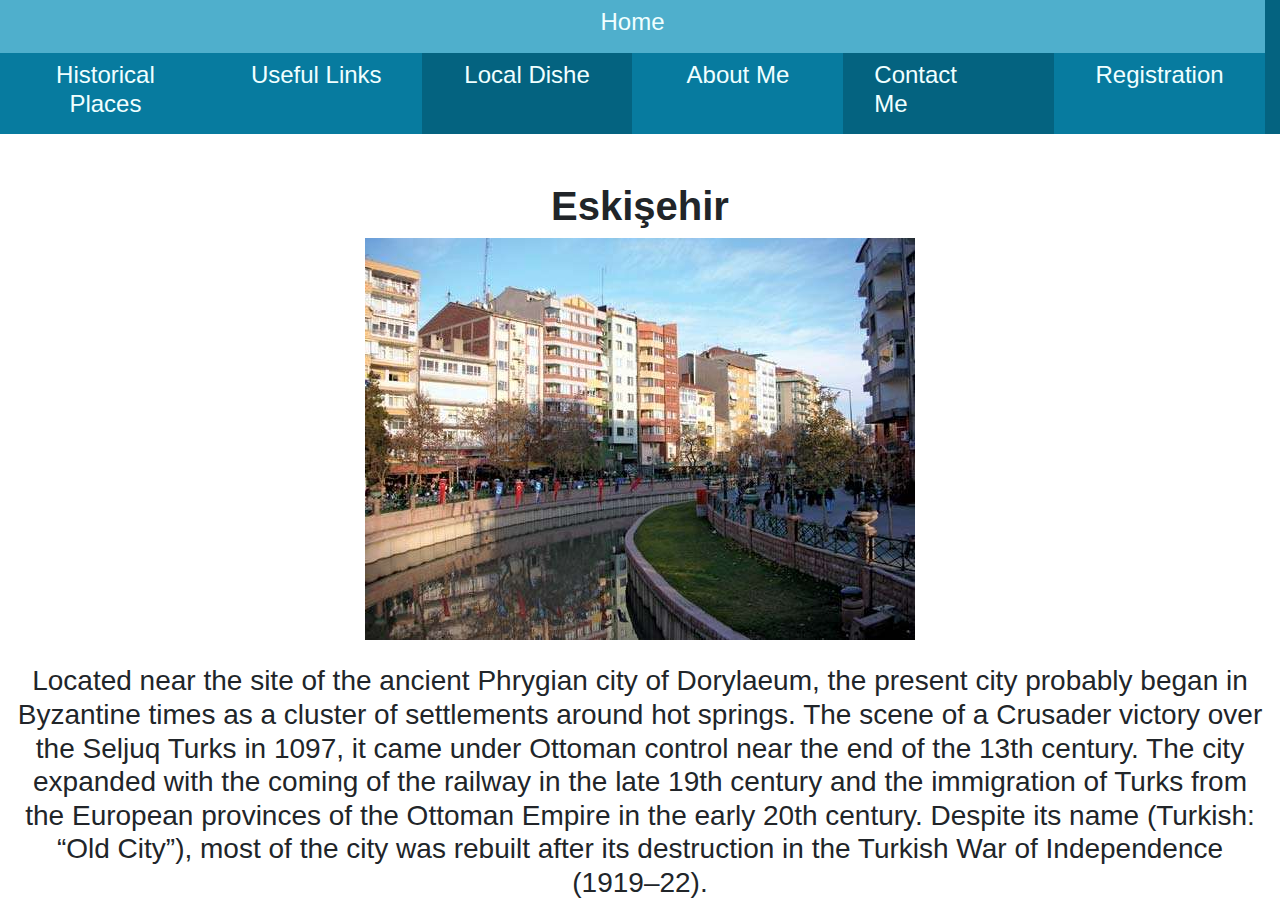
<file: index.html>
<html lang="en">

<head>
    <meta charset="utf-8">
    <link rel="stylesheet" href="styles.css" type="text/css">
    <meta name="viewport" content="width=device-width, initial-scale=1, shrink-to-fit=no">
    <link rel="stylesheet" href="bootstrap.min.css">

    <title>Eskişehir</title>
</head>

<body>

    <ul class="nav container col-sm-12" id="bgColor">
        <li class="container  nav-item col-sm-12 " id="bgColor3">
            <a class="nav-link" href="index.html"><h4 id="textDec">Home</h4></a>
        </li>
        <li class="nav-item col-sm-2" id="bgColor2">
            <a class="nav-link" href="historicalplaces.html"><h4 id="textDec">Historical Places</h4></a>
        </li>
                  <li class="nav-item col-sm-2" id="bgColor2">
                   <a class="nav-link" href="usefullinks.html"><h4 id="textDec">Useful Links</h4></a>
        </li>
           <li class="nav-item col-sm-2">
               <a class="nav-link" href="localdishes.html"><h4 id="textDec">Local Dishe</h4></a>
        </li>
           <li class="nav-item col-sm-2" id="bgColor2">
               <a class="nav-link" href="aboutme.html"><h4 id="textDec">About Me</h4></a>
        </li>
       <li class="nav-item col-sm-2">
           <a class="nav-link col-sm-2" href="contactme.html"><h4 id="textDec">Contact Me</h4></a>
        </li>
       
               <li class="nav-item col-sm-2" id="bgColor2">
                   <a class="nav-link" href="registration.html"><h4 id="textDec">Registration</h4></a>
        </li>
    </ul>
    <br>
    <br>
    <div class="container col-sm-12 col-xs-8" id="cen">
        <h1><strong>Eskişehir</strong></h1>
        <img src="images/esk.jpg" alt="Eskisehir">
         <br>
         <br>
          <h3>
        Located near the site of the ancient Phrygian city of Dorylaeum, the present city probably began in Byzantine times as a cluster of settlements around hot springs. The scene of a Crusader victory over the Seljuq Turks in 1097, it came under Ottoman control near the end of the 13th century. The city expanded with the coming of the railway in the late 19th century and the immigration of Turks from the European provinces of the Ottoman Empire in the early 20th century. Despite its name (Turkish: “Old City”), most of the city was rebuilt after its destruction in the Turkish War of Independence (1919–22).
    </h3>
    </div>
    

</body>

</html>
</file>
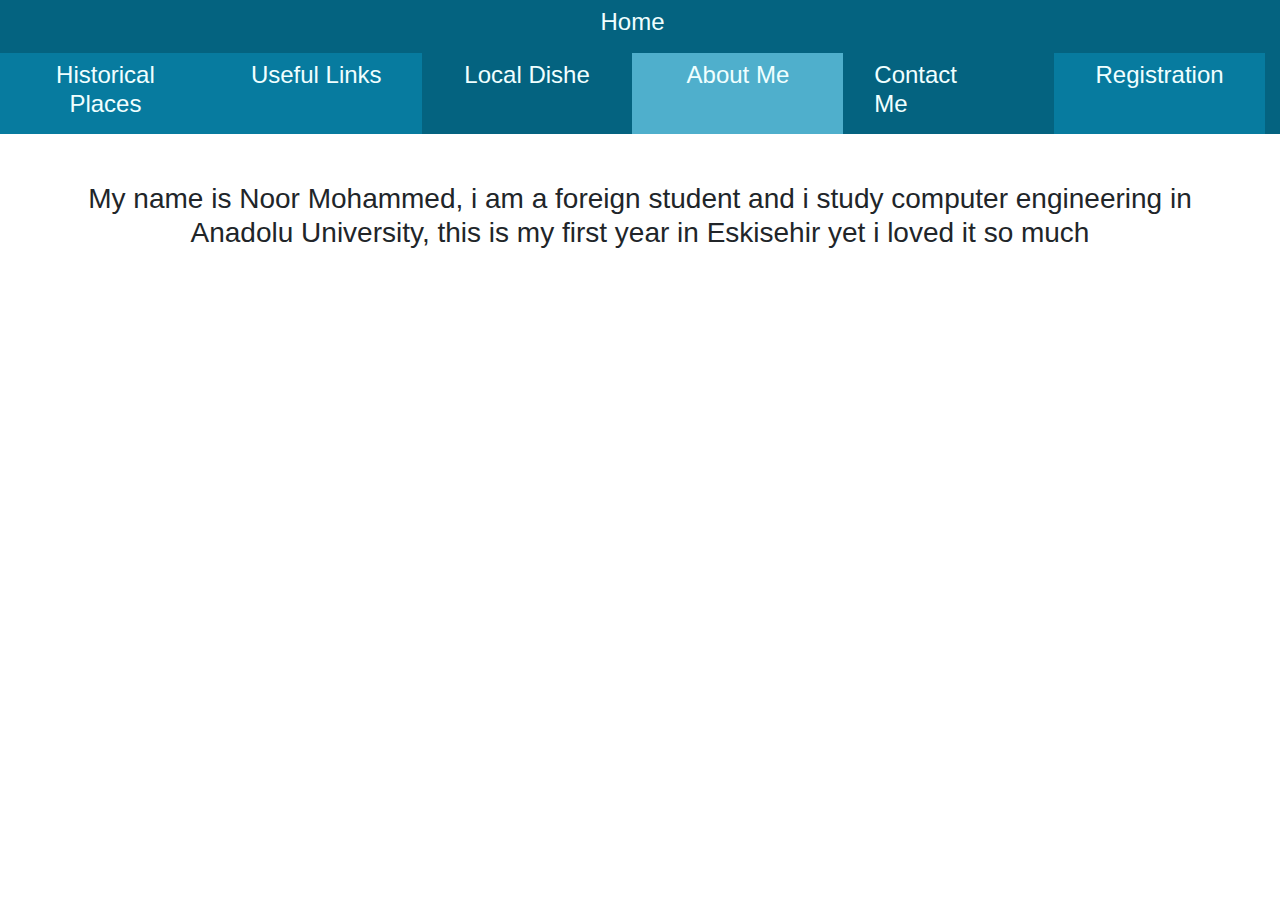
<file: aboutme.html>
<html lang="en">

<head>
    <meta charset="utf-8">
    <link rel="stylesheet" href="styles.css" type="text/css">
    <meta name="viewport" content="width=device-width, initial-scale=1, shrink-to-fit=no">
    <link rel="stylesheet" href="bootstrap.min.css">

    <title>Eskişehir</title>
</head>

<body>

    <ul class="nav container col-sm-12" id="bgColor">
        <li class="container  nav-item col-sm-12 " id="bgColor">
            <a class="nav-link" href="index.html"><h4 id="textDec">Home</h4></a>
        </li>
        <li class="nav-item col-sm-2" id="bgColor2">
            <a class="nav-link" href="historicalplaces.html"><h4 id="textDec">Historical Places</h4></a>
            
        </li>
               <li class="nav-item col-sm-2" id="bgColor2">
                   <a class="nav-link" href="usefullinks.html"><h4 id="textDec">Useful Links</h4></a>
        </li>
           <li class="nav-item col-sm-2">
               <a class="nav-link" href="localdishes.html"><h4 id="textDec">Local Dishe</h4></a>
        </li>
           <li class="nav-item col-sm-2" id="bgColor3">
               <a class="nav-link" href="aboutme.html"><h4 id="textDec">About Me</h4></a>
        </li>
       <li class="nav-item col-sm-2">
           <a class="nav-link col-sm-2" href="contactme.html"><h4 id="textDec">Contact Me</h4></a>
        </li>
          
               <li class="nav-item col-sm-2" id="bgColor2">
                   <a class="nav-link" href="registration.html"><h4 id="textDec">Registration</h4></a>
        </li>
    </ul>
    <br>
    <br>
     <div class="container">
      <h3 id="cen">
        My name is Noor Mohammed, i am a foreign student and i study computer engineering in Anadolu University, this is my first year in Eskisehir yet i loved it so much
    </h3>
    </div>

    

</body>

</html>
</file>
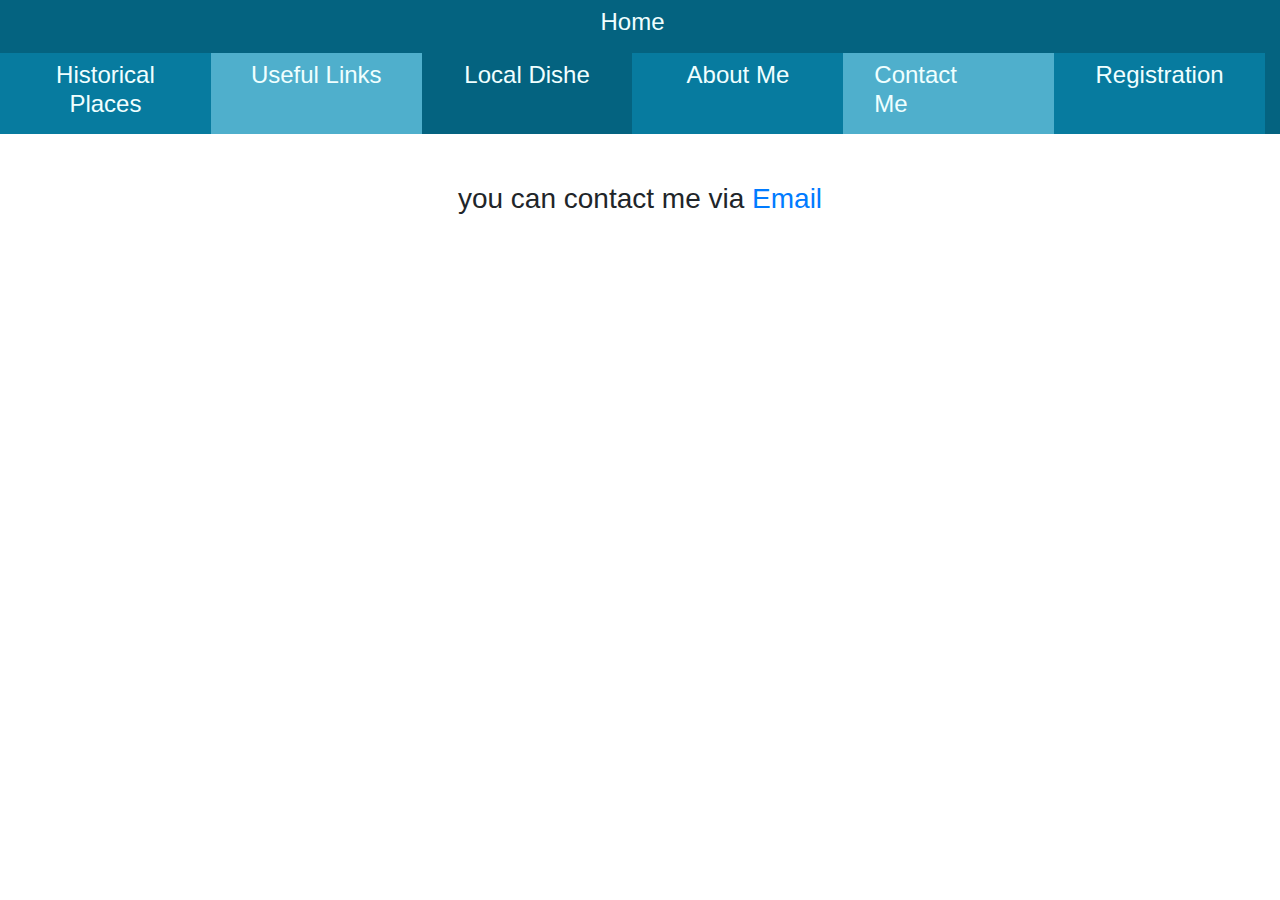
<file: contactme.html>
<html lang="en">

<head>
    <meta charset="utf-8">
    <link rel="stylesheet" href="styles.css" type="text/css">
    <meta name="viewport" content="width=device-width, initial-scale=1, shrink-to-fit=no">
    <link rel="stylesheet" href="bootstrap.min.css">

    <title>Eskişehir</title>
</head>

<body>

    <ul class="nav container col-sm-12" id="bgColor">
        <li class="container  nav-item col-sm-12 " id="bgColor">
            <a class="nav-link" href="index.html">
                <h4 id="textDec">Home</h4>
            </a>
        </li>
        <li class="nav-item col-sm-2" id="bgColor2">
            <a class="nav-link" href="historicalplaces.html">
                <h4 id="textDec">Historical Places</h4>
            </a>
        </li>
        <li class="nav-item col-sm-2" id="bgColor3">
            <a class="nav-link" href="usefullinks.html">
                <h4 id="textDec">Useful Links</h4>
            </a>
        </li>
        <li class="nav-item col-sm-2">
            <a class="nav-link" href="localdishes.html">
                <h4 id="textDec">Local Dishe</h4>
            </a>
        </li>
        <li class="nav-item col-sm-2" id="bgColor2">
            <a class="nav-link" href="aboutme.html">
                <h4 id="textDec">About Me</h4>
            </a>
        </li>
        <li class="nav-item col-sm-2" id="bgColor3">
            <a class="nav-link col-sm-2" href="contactme.html">
                <h4 id="textDec">Contact Me</h4>
            </a>
        </li>

        <li class="nav-item col-sm-2" id="bgColor2">
            <a class="nav-link" href="registration.html">
                <h4 id="textDec">Registration</h4>
            </a>
        </li>
    </ul>
    <br>
    <br>
    <div class="container col-sm-12 col-xs-8" id="cen">
        <h3> you can contact me via <a href="mailto:nourm@anadolu.edu.tr">Email</a></h3>
    </div>


</body>

</html>
</file>
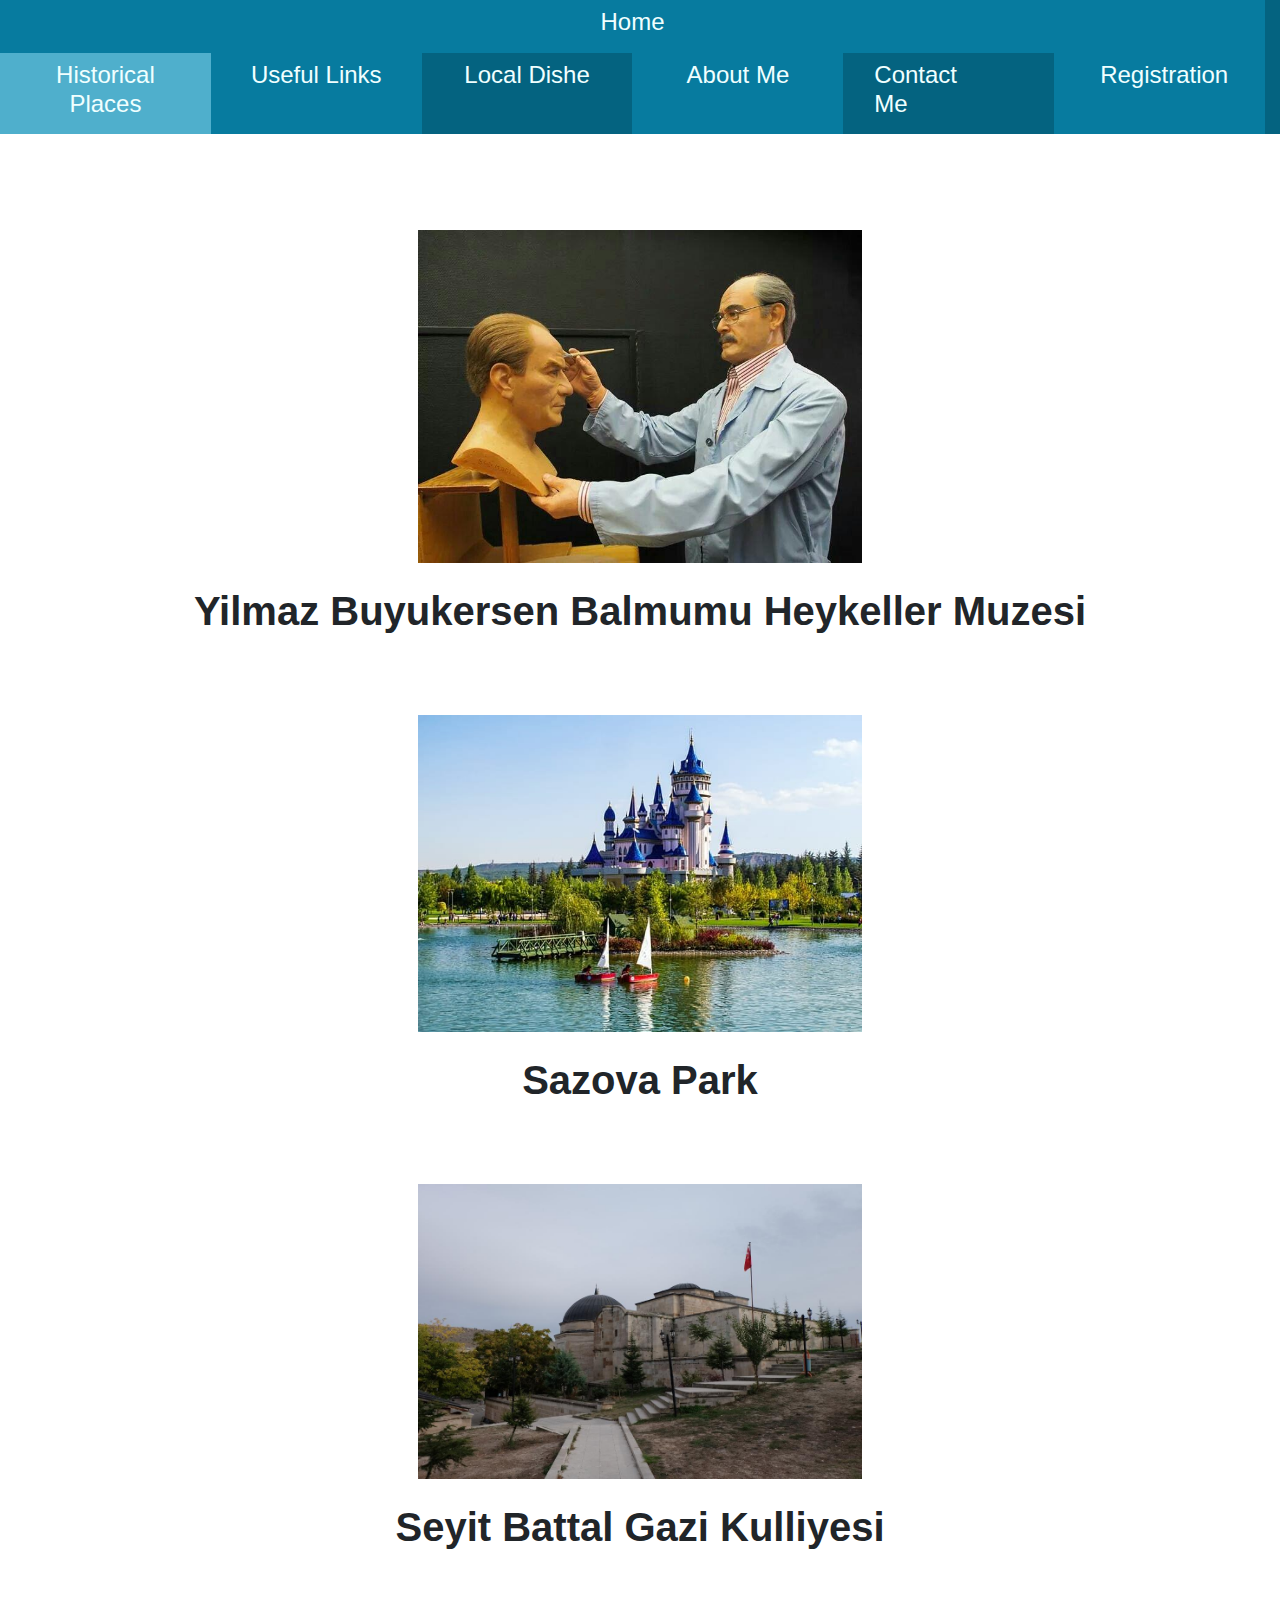
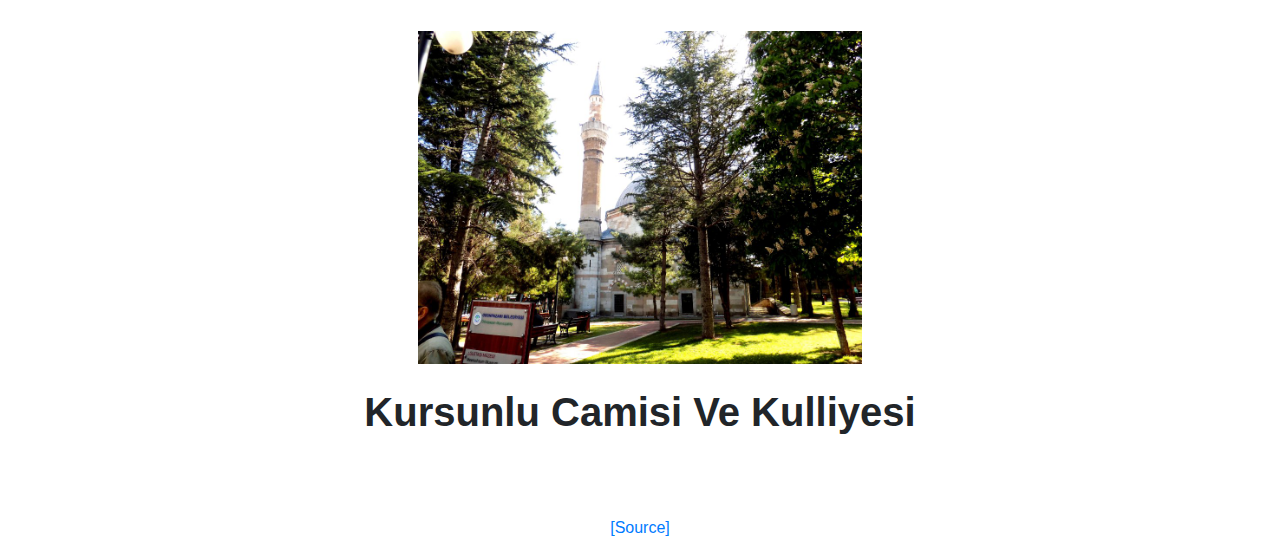
<file: historicalplaces.html>
<html lang="en">

<head>
    <meta charset="utf-8">
    <link rel="stylesheet" href="styles.css" type="text/css">
    <meta name="viewport" content="width=device-width, initial-scale=1, shrink-to-fit=no">
    <link rel="stylesheet" href="bootstrap.min.css">

    <title>Eskişehir</title>
</head>

<body>

    <ul class="nav container col-sm-12" id="bgColor">
        <li class="container  nav-item col-sm-12 " id="bgColor2">
            <a class="nav-link" href="index.html"><h4 id="textDec">Home</h4></a>
        </li>
        <li class="nav-item col-sm-2" id="bgColor3">
            <a class="nav-link" href="historicalplaces.html"><h4 id="textDec">Historical Places</h4></a>
        </li>
                  <li class="nav-item col-sm-2" id="bgColor2">
                   <a class="nav-link" href="usefullinks.html"><h4 id="textDec">Useful Links</h4></a>
        </li>
           <li class="nav-item col-sm-2">
               <a class="nav-link" href="localdishes.html"><h4 id="textDec">Local Dishe</h4></a>
        </li>
           <li class="nav-item col-sm-2" id="bgColor2">
               <a class="nav-link" href="aboutme.html"><h4 id="textDec">About Me</h4></a>
        </li>
       <li class="nav-item col-sm-2">
           <a class="nav-link col-sm-2" href="contactme.html"><h4 id="textDec">Contact Me</h4></a>
        </li>
       
               <li class="nav-item col-sm-2" id="bgColor2">
                   <a class="nav-link" href="registration.html"><h4 class="col-sm-2 col-xs-12" id="textDec">Registration</h4></a>
        </li>
    </ul>
    <br>
    <br>
    <br>
    <br>
    <div class="container" id="cen">
    <div>
        <img src="images/hp1.jpg" alt="Eskisehir" width="40%">
    </div>
    <br>
    <h1>
        <strong>Yilmaz Buyukersen Balmumu Heykeller Muzesi</strong>
    </h1>
    <br>
    <br>
    <br>
    <div>
        <img src="images/hp2.jpg" alt="Eskisehir" width="40%">
    </div>
    <br>
    <h1>
        <strong>Sazova Park</strong>
    </h1>
    <br>
    <br>
    <br>
    <div>
        <img src="images/hp3.jpg" alt="Eskisehir" width="40%">
    </div>
    <br>
    <h1 >
        <strong>Seyit Battal Gazi Kulliyesi</strong>
    </h1>
    <br>
    <br>
    <br>
    <div>
        <img src="images/hp4.jpg" alt="Eskisehir" width="40%">
    </div>
    <br>
    <h1 >
        <strong>Kursunlu Camisi Ve Kulliyesi</strong>
    </h1>
    <br>
    <br>
    <br>
    <div>
        <a href="https://www.tripadvisor.com/Attractions-g319806-Activities-Eskisehir_Eskisehir_Province.html" target="_blank">[Source]</a>
    </div>
    
</div>
</body>

</html>
</file>
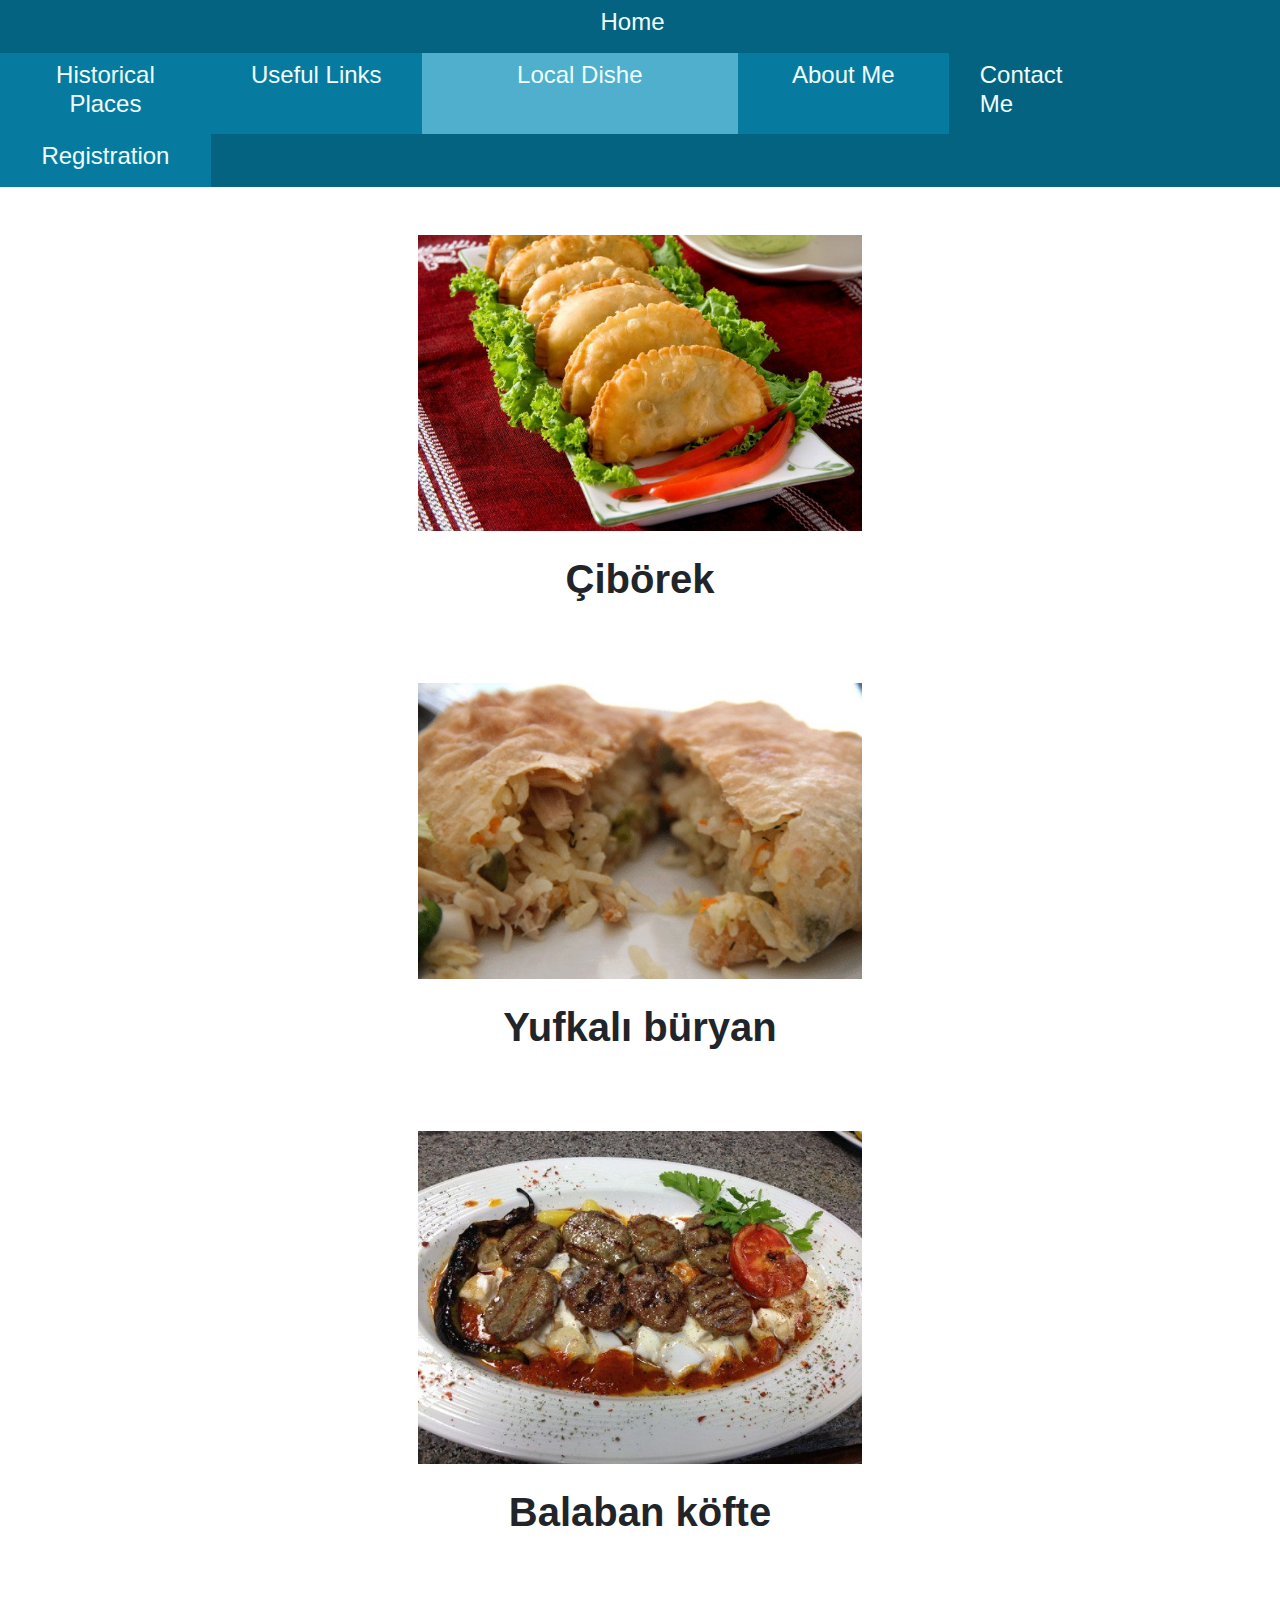
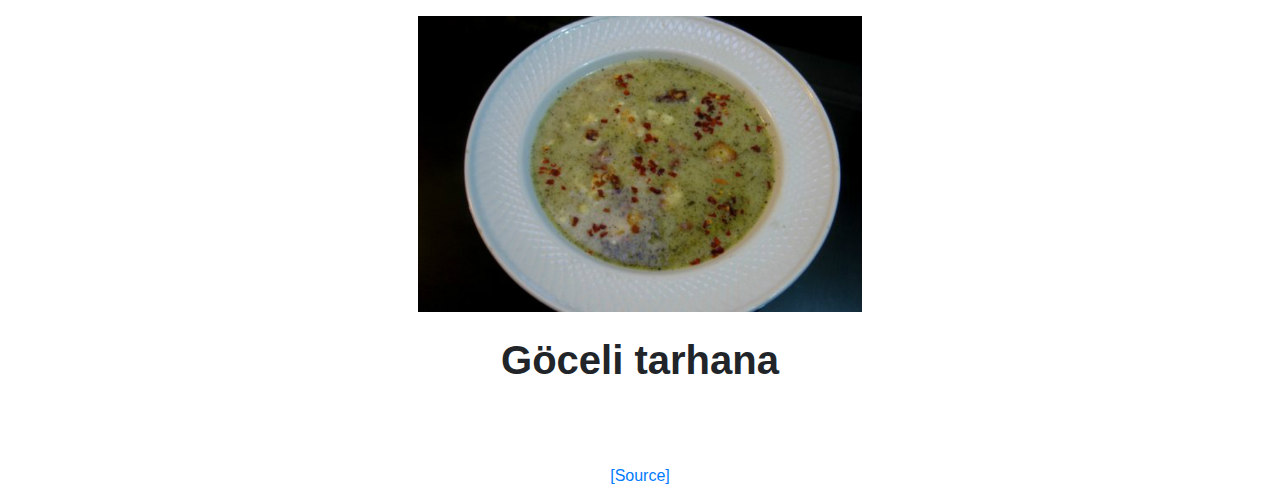
<file: localdishes.html>
<html lang="en">

<head>
    <meta charset="utf-8">
    <link rel="stylesheet" href="styles.css" type="text/css">
    <meta name="viewport" content="width=device-width, initial-scale=1, shrink-to-fit=no">
    <link rel="stylesheet" href="bootstrap.min.css">

    <title>Eskişehir</title>
</head>

<body>

    <ul class="nav container col-sm-12" id="bgColor">
        <li class="container  nav-item col-sm-12 " id="bgColor">
            <a class="nav-link" href="index.html"><h4 id="textDec">Home</h4></a>
        </li>
        <li class="nav-item col-sm-2" id="bgColor2">
            <a class="nav-link" href="historicalplaces.html"><h4 id="textDec">Historical Places</h4></a>
        </li>
                 <li class="nav-item col-sm-2" id="bgColor2">
                   <a class="nav-link" href="usefullinks.html"><h4 id="textDec">Useful Links</h4></a>
        </li>
           <li class="nav-item col-sm-3" id="bgColor3">
               <a class="nav-link" href="localdishes.html"><h4 id="textDec">Local Dishe</h4></a>
        </li>
           <li class="nav-item col-sm-2" id="bgColor2">
               <a class="nav-link" href="aboutme.html"><h4 id="textDec">About Me</h4></a>
        </li>
       <li class="nav-item col-sm-2">
           <a class="nav-link col-sm-2" href="contactme.html"><h4 id="textDec">Contact Me</h4></a>
        </li>
        
               <li class="nav-item col-sm-2" id="bgColor2">
                   <a class="nav-link" href="registration.html"><h4 id="textDec">Registration</h4></a>
        </li>
    </ul>
    <br>
    <br>
    <div class="container" id="cen">
  <div>
      <img src="images/ciborek.jpg" alt="Eskisehir" width="40%">
    </div>
    <br>
    <h1>
      <strong>Çibörek</strong>
    </h1>
    <br>
    <br>
    <br><div>
      <img src="images/yufakli.jpg" alt="Eskisehir" width="40%">
    </div>
    <br>
    <h1>
      <strong>Yufkalı büryan</strong>
    </h1>
    <br>
    <br>
    <br><div style="text-align:center">
      <img src="images/kofte.jpg" alt="Eskisehir" width="40%">
    </div>
    <br>
    <h1 >
      <strong>Balaban köfte</strong>
    </h1>
    <br>
    <br>
    <br><div style="text-align:center">
      <img src="images/tarhana.jpg" alt="Eskisehir" width="40%">
    </div>
    <br>
    <h1 >
      <strong>Göceli tarhana</strong>
    </h1>
    <br>
    <br>
    <br>
    <div style="text-align:center">
        <a  href="https://yemek.com/eskisehir-yemekleri/" target="_blank">[Source]</a>
    </div>


    </div>

</body>

</html>
</file>
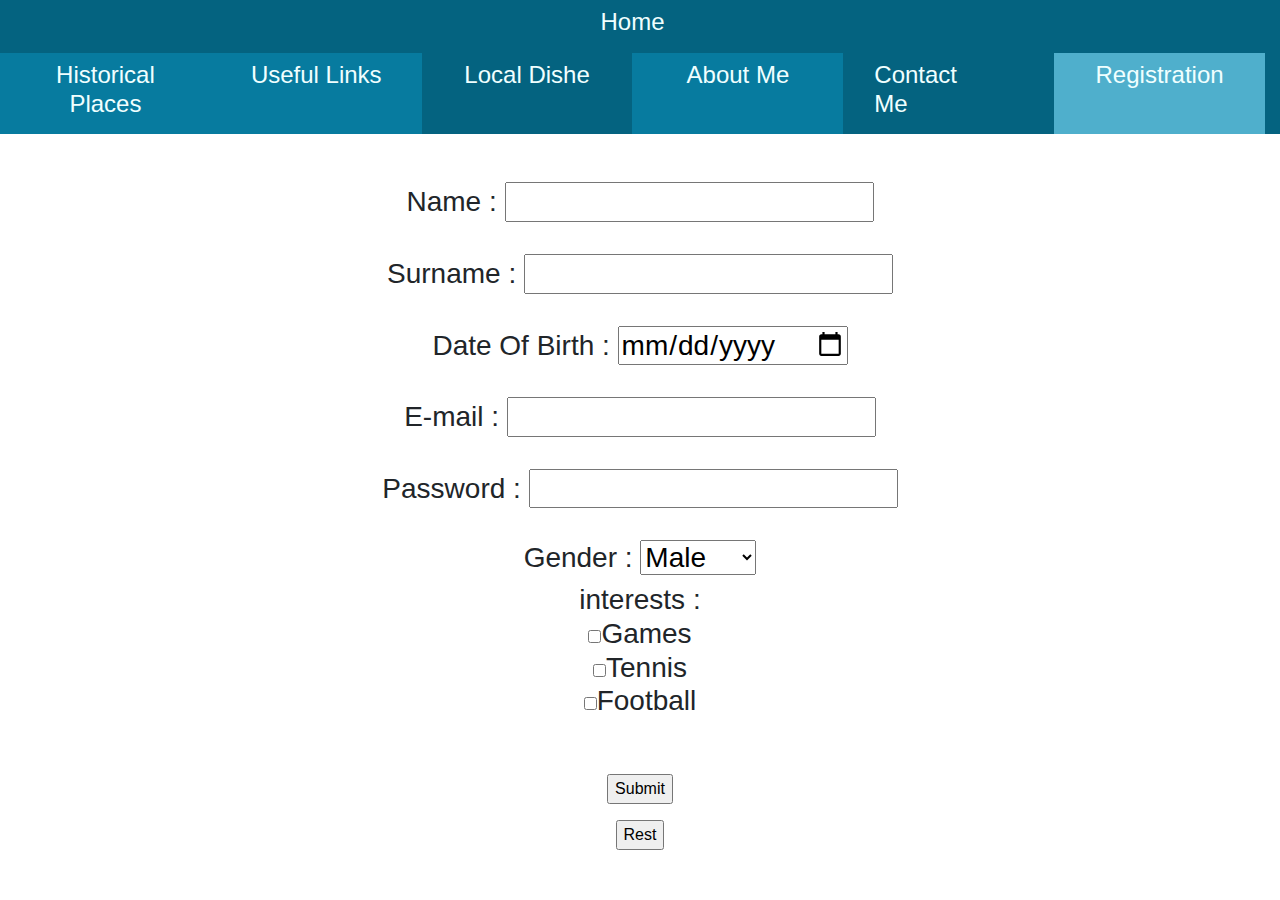
<file: registration.html>
<html lang="en">

<head>
    <meta charset="utf-8">
    <link rel="stylesheet" href="styles.css" type="text/css">
    <meta name="viewport" content="width=device-width, initial-scale=1, shrink-to-fit=no">
    <link rel="stylesheet" href="bootstrap.min.css">

    <title>Eskişehir</title>
</head>

<body>

    <ul class="nav container col-sm-12" id="bgColor">
        <li class="container  nav-item col-sm-12 " id="bgColor">
            <a class="nav-link" href="index.html"><h4 id="textDec">Home</h4></a>
        </li>
        <li class="nav-item col-sm-2" id="bgColor2">
            <a class="nav-link" href="historicalplaces.html"><h4 id="textDec">Historical Places</h4></a>
        </li>
                  <li class="nav-item col-sm-2" id="bgColor2">
                   <a class="nav-link" href="usefullinks.html"><h4 id="textDec">Useful Links</h4></a>
        </li>
           <li class="nav-item col-sm-2">
               <a class="nav-link" href="localdishes.html"><h4 id="textDec">Local Dishe</h4></a>
        </li>
           <li class="nav-item col-sm-2" id="bgColor2">
               <a class="nav-link" href="aboutme.html"><h4 id="textDec">About Me</h4></a>
        </li>
       <li class="nav-item col-sm-2">
           <a class="nav-link col-sm-2" href="contactme.html"><h4 id="textDec">Contact Me</h4></a>
        </li>
       
               <li class="nav-item col-sm-2" id="bgColor3">
                   <a class="nav-link" href="registration.html"><h4 id="textDec">Registration</h4></a>
        </li>
    </ul>
    <br>
    <br>
    <div class="container col-sm-12 col-xs-8" id="cen">
                
        <h3 >Name : <input type="text"></h3>
        <br>
        <h3>Surname : <input type="text"></h3>
        <br>
        <h3>Date Of Birth : <input type="date"></h3>
        <br>
        <h3 >E-mail : <input type="text"></h3>
        <br>
        <h3 >Password : <input type="password"></h3>
        <br>
        <h3 >Gender : <select> <option value="Male">Male</option>  <option value="Female">Female</option> </select> </h3>
        <h3 >interests :<br><input name="int"type="checkbox">Games<br><input name="int" type="checkbox">Tennis<br><input name="int" type="checkbox">Football</h3>
        <br>

        <br>
        <div>
          <form action="submitregistration.html" method="get"> <input  type="submit"></form>
          <form action="registration.html" method="get"> <input type="submit" value="Rest"> </form>
        </div>


    </div>
    

</body>

</html>
</file>
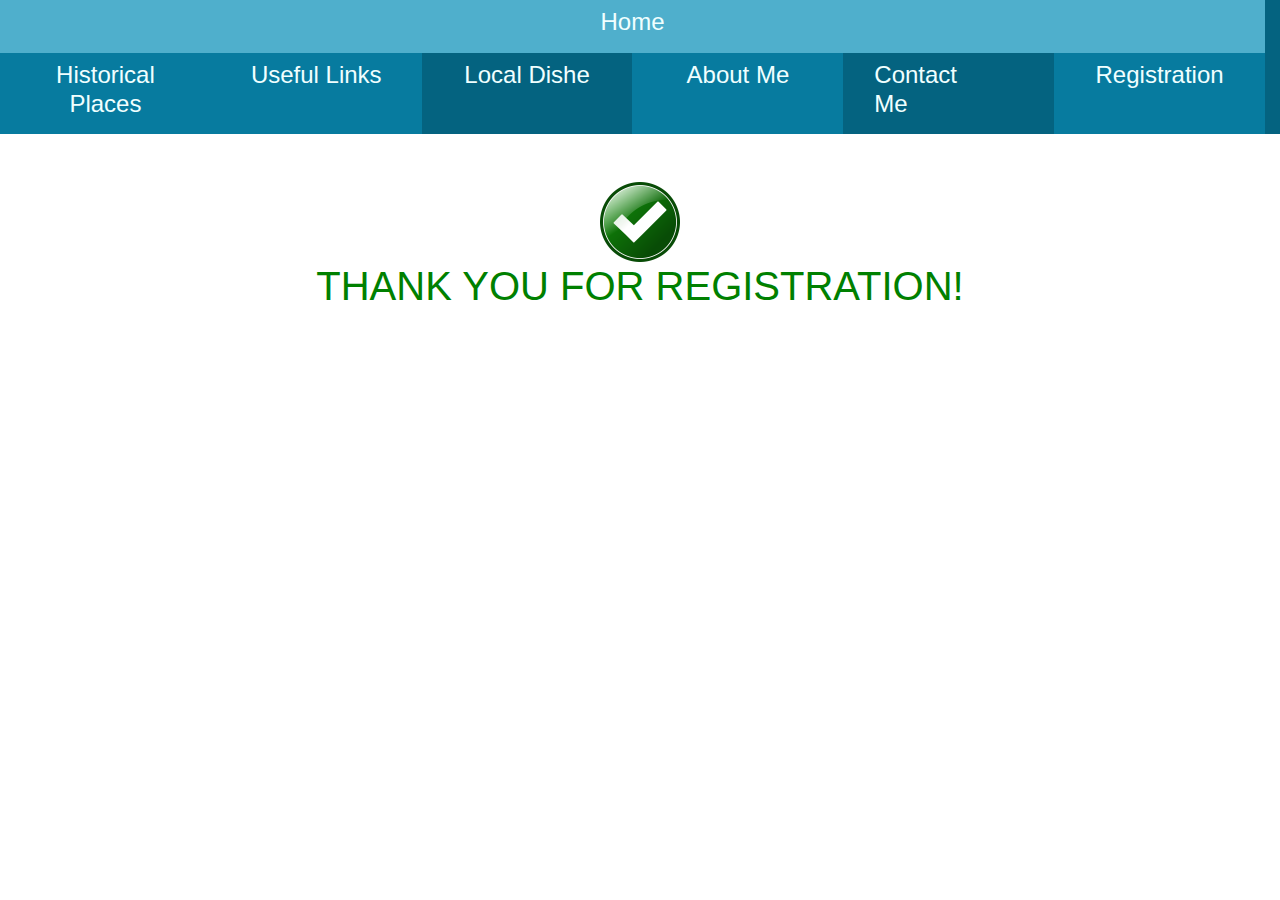
<file: submitregistration.html>
<html lang="en">

<head>
    <meta charset="utf-8">
    <link rel="stylesheet" href="styles.css" type="text/css">
    <meta name="viewport" content="width=device-width, initial-scale=1, shrink-to-fit=no">
    <link rel="stylesheet" href="bootstrap.min.css">

    <title>Eskişehir</title>
</head>

<body>

    <ul class="nav container col-sm-12" id="bgColor">
        <li class="container  nav-item col-sm-12 " id="bgColor3">
            <a class="nav-link" href="index.html"><h4 id="textDec">Home</h4></a>
        </li>
        <li class="nav-item col-sm-2" id="bgColor2">
            <a class="nav-link" href="historicalplaces.html"><h4 id="textDec">Historical Places</h4></a>
        </li>
                  <li class="nav-item col-sm-2" id="bgColor2">
                   <a class="nav-link" href="usefullinks.html"><h4 id="textDec">Useful Links</h4></a>
        </li>
           <li class="nav-item col-sm-2">
               <a class="nav-link" href="localdishes.html"><h4 id="textDec">Local Dishe</h4></a>
        </li>
           <li class="nav-item col-sm-2" id="bgColor2">
               <a class="nav-link" href="aboutme.html"><h4 id="textDec">About Me</h4></a>
        </li>
       <li class="nav-item col-sm-2">
           <a class="nav-link col-sm-2" href="contactme.html"><h4 id="textDec">Contact Me</h4></a>
        </li>
       
               <li class="nav-item col-sm-2" id="bgColor2">
                   <a class="nav-link" href="registration.html"><h4 id="textDec">Registration</h4></a>
        </li>
    </ul>
    <br>
    <br>
    <div class="container col-sm-12 col-xs-8" id="cen">
                  <img src="images/approved.png" alt="approved" width="80px">
      <h1 style="color:green">THANK YOU FOR REGISTRATION!</h1>
    </div>
    

</body>

</html>
</file>
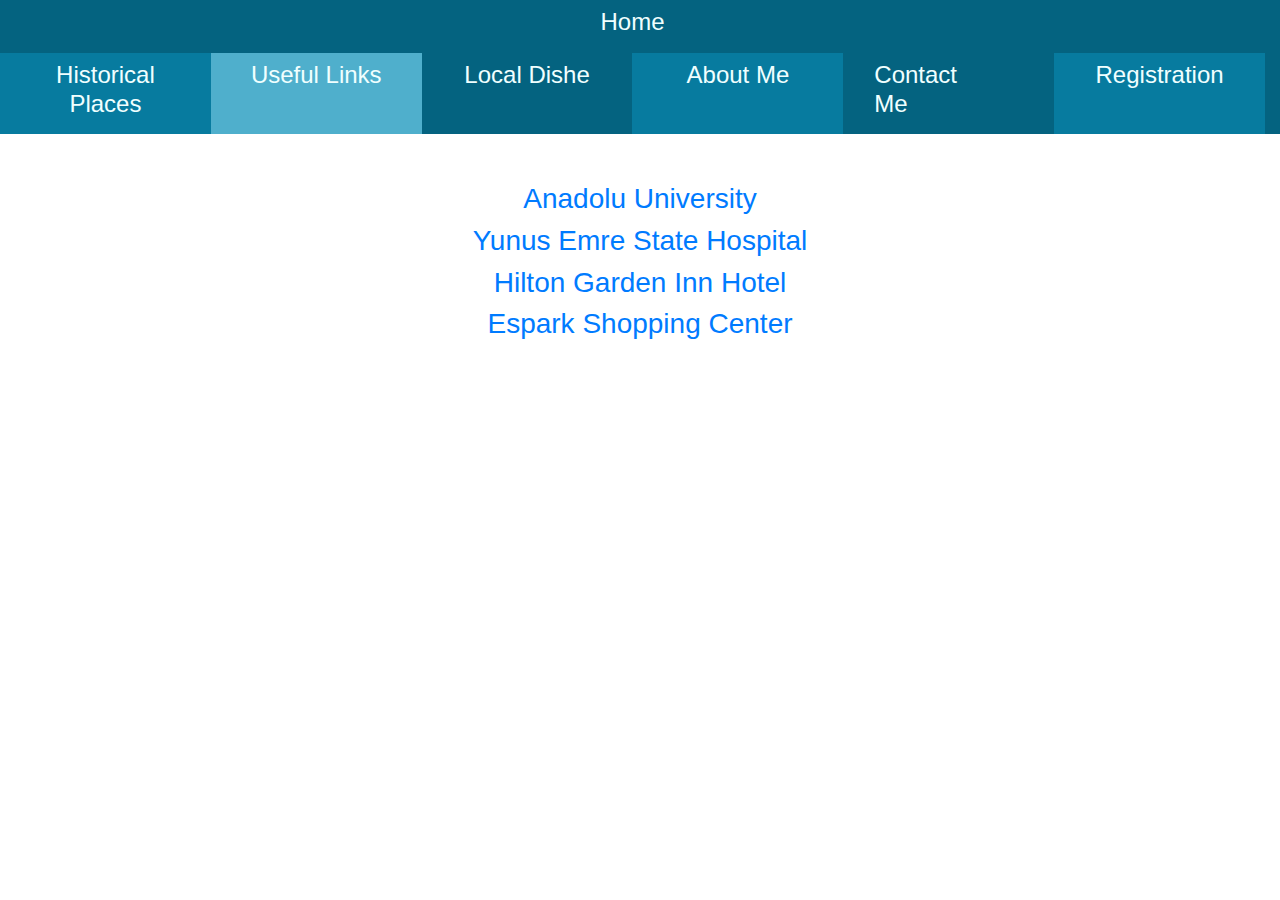
<file: usefullinks.html>
<html lang="en">

<head>
    <meta charset="utf-8">
    <link rel="stylesheet" href="styles.css" type="text/css">
    <meta name="viewport" content="width=device-width, initial-scale=1, shrink-to-fit=no">
    <link rel="stylesheet" href="bootstrap.min.css">

    <title>Eskişehir</title>
</head>

<body>

    <ul class="nav container col-sm-12" id="bgColor">
        <li class="container  nav-item col-sm-12 " id="bgColor">
            <a class="nav-link" href="index.html">
                <h4 id="textDec">Home</h4>
            </a>
        </li>
        <li class="nav-item col-sm-2" id="bgColor2">
            <a class="nav-link" href="historicalplaces.html">
                <h4 id="textDec">Historical Places</h4>
            </a>
        </li>
        <li class="nav-item col-sm-2" id="bgColor3">
            <a class="nav-link" href="usefullinks.html">
                <h4 id="textDec">Useful Links</h4>
            </a>
        </li>
        <li class="nav-item col-sm-2">
            <a class="nav-link" href="localdishes.html">
                <h4 id="textDec">Local Dishe</h4>
            </a>
        </li>
        <li class="nav-item col-sm-2" id="bgColor2">
            <a class="nav-link" href="aboutme.html">
                <h4 id="textDec">About Me</h4>
            </a>
        </li>
        <li class="nav-item col-sm-2">
            <a class="nav-link col-sm-2" href="contactme.html">
                <h4 id="textDec">Contact Me</h4>
            </a>
        </li>

        <li class="nav-item col-sm-2" id="bgColor2">
            <a class="nav-link" href="registration.html">
                <h4 id="textDec">Registration</h4>
            </a>
        </li>
    </ul>
    <br>
    <br>
    <div class="container col-sm-12 col-xs-8" id="cen">
          <h3> <a href="https://www.anadolu.edu.tr/">Anadolu University</a> </h3>
      <h3> <a href="http://www.yunusemredh.saglik.gov.tr/">Yunus Emre State Hospital</a> </h3>
      <h3> <a href="http://www.hilton.com.tr/oteller/turkiye/eskisehir/hilton-garden-inn-eskisehir/">Hilton Garden Inn Hotel</a> </h3>
      <h3> <a href="https://www.espark.com.tr/">Espark Shopping Center</a> </h3>
    </div>


</body>

</html>
</file>
<file: styles.css>
#bgColor {
    background-color: #046380;
    text-align: center;

}

#bgColor2 {
    background-color: #077b9f;
    text-align: center;

}

#bgColor3 {
    background-color: #4fafcc;
    text-align: center;
}

#cen {
    text-align: center;
}

body {
    color: crimson;
}

#textDec {
    color: azure;
    text-decoration: none;
}
</file>
